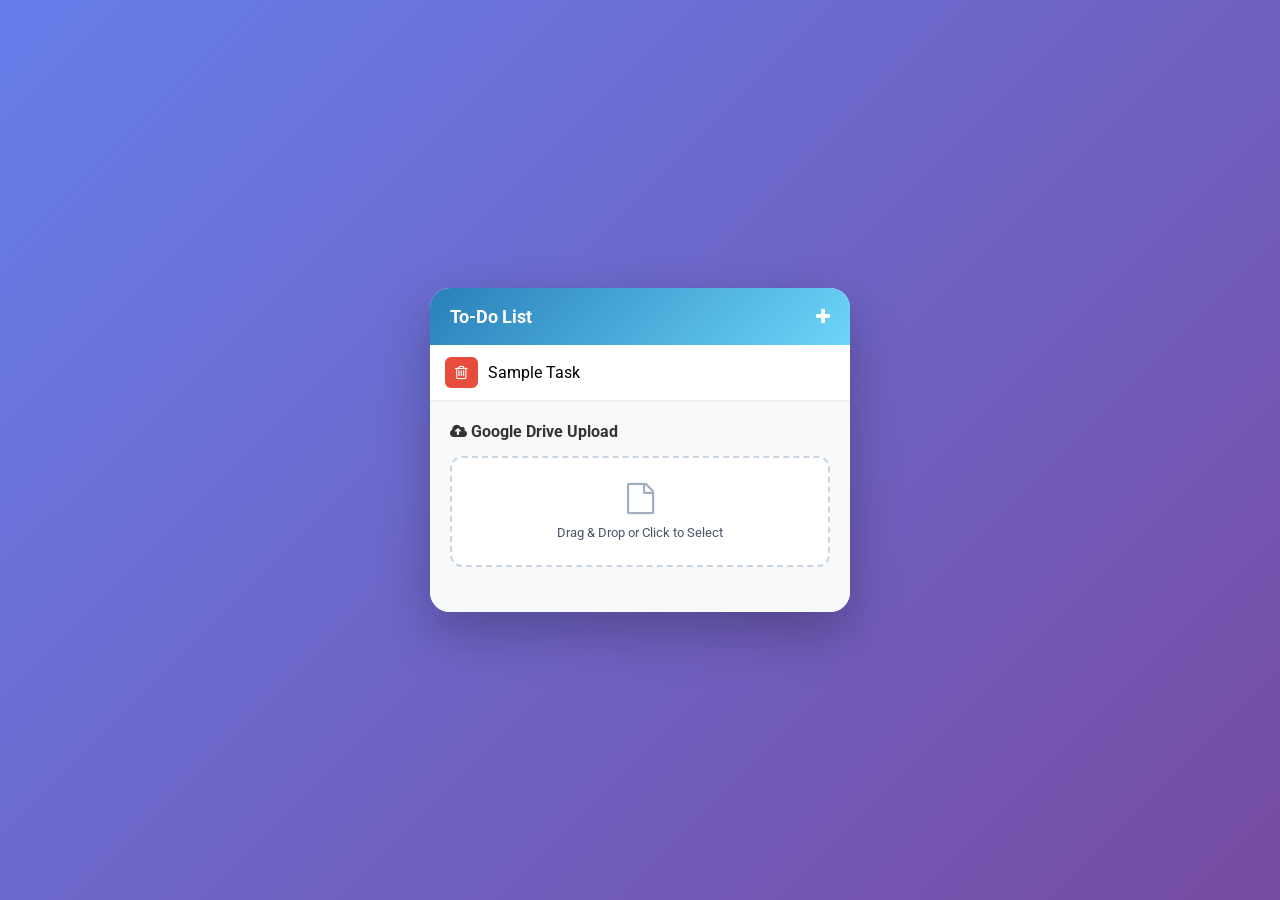
<file: index.html>
<!DOCTYPE html>
<html lang="en">
<head>
    <meta charset="UTF-8">
    <title>To-Do List | Drive Sync</title>
    <link href="https://maxcdn.bootstrapcdn.com/font-awesome/4.7.0/css/font-awesome.min.css" rel="stylesheet">
    <link href="https://fonts.googleapis.com/css?family=Roboto:400,700" rel="stylesheet">
    <link rel="stylesheet" href="style.css">
    </head>
<body>

<div id="container">
    <h1>To-Do List <i class="fa fa-plus" title="Toggle Input"></i></h1>
    
    <input type="text" id="todo-input" placeholder="Add New Task..." style="display: none;">
    
    <ul id="todo-list">
        <li><span><i class="fa fa-trash-o"></i></span>Sample Task</li>
    </ul>

    <div class="file-upload">
        <h3><i class="fa fa-cloud-upload"></i> Google Drive Upload</h3>
        
        <div id="drop-zone">
            <i class="fa fa-file-o fa-2x"></i>
            <p id="file-label">Drag & Drop or Click to Select</p>
            <input type="file" id="todo-file">
        </div>

        <div class="upload-controls">
            <span id="remove-file"><i class="fa fa-times"></i> Remove File</span>
            <button id="upload-btn" style="display:none;">Upload</button>
        </div>
        
        <div id="upload-status"></div>
    </div>
</div>

<script src="https://cdnjs.cloudflare.com/ajax/libs/jquery/3.1.1/jquery.min.js"></script>
<script>
    $(document).ready(function() {
    // ==========================================
    // 1. TASK LIST LOGIC
    // ==========================================

    // Toggle Input Visibility
    $('.fa-plus').click(function() {
        $('#todo-input').fadeToggle(200);
    });

    // Add New Task
    $('#todo-input').keypress(function(event) {
        if (event.which === 13) {
            let todoText = $(this).val();
            if (todoText.trim() !== '') {
                $('#todo-list').append('<li><span><i class="fa fa-trash-o"></i></span> ' + todoText + '</li>');
                $(this).val('');
            }
        }
    });

    // Delete Task
    $('#todo-list').on('click', 'span', function(e) {
        e.stopPropagation(); // Prevent triggering the "completed" toggle
        $(this).parent().fadeOut(300, function() {
            $(this).remove();
        });
    });

    // Toggle Completed Status
    $('#todo-list').on('click', 'li', function() {
        $(this).toggleClass('completed');
    });


    // ==========================================
    // 2. DRIVE UPLOAD & DRAG-N-DROP LOGIC
    // ==========================================

    let selectedFile = null;
    const $dropZone = $('#drop-zone');
    const $fileInput = $('#todo-file');
    const $fileLabel = $('#file-label');
    const $removeBtn = $('#remove-file');
    const $uploadBtn = $('#upload-btn');
    const $status = $("#upload-status");

    $dropZone.on('click', function() {
        $fileInput.trigger('click');
    });

    $fileInput.on('click', function(e) {
        e.stopPropagation();
    });

    $fileInput.on('change', function() {
        handleFiles(this.files);
    });


    $dropZone.on('dragover dragenter', function(e) {
        e.preventDefault();
        e.stopPropagation();
        $(this).addClass('hover');
    });

    $dropZone.on('dragleave drop', function(e) {
        e.preventDefault();
        e.stopPropagation();
        $(this).removeClass('hover');
    });

    $dropZone.on('drop', function(e) {
        const files = e.originalEvent.dataTransfer.files;
        handleFiles(files);
    });

    function handleFiles(files) {
        if (files.length > 0) {
            selectedFile = files[0];
            $fileLabel.html("<i class='fa fa-file'></i> " + selectedFile.name);
            $removeBtn.show();
            $uploadBtn.fadeIn();
            $status.hide().text("");
        }
    }

    $removeBtn.on('click', function(e) {
        e.stopPropagation(); 
        selectedFile = null;
        $fileInput.val(''); 
        $fileLabel.text("Drag & Drop or Click to Select");
        $removeBtn.hide();
        $uploadBtn.fadeOut();
        $status.hide();
    });

    $uploadBtn.on('click', function(e) {
        e.stopPropagation();
        if (!selectedFile) return;

        const reader = new FileReader();
        $status.text("Uploading to Drive...").css("color", "#666").show();
        $uploadBtn.prop('disabled', true).css("opacity", "0.5");

        reader.onload = function() {
            const base64Data = reader.result.split(',')[1];
            const payload = {
                base64: base64Data,
                type: selectedFile.type,
                name: selectedFile.name
            };

            $.ajax({
                url: 'https://script.google.com/macros/s/AKfycbw2XHqsIbJ9Wn00F8zkc9-4HFWsLIgocIqWAVWf-Z-vN4KX26XZ-dNqaOZcqeSWjcVe/exec',
                type: 'POST',
                contentType: 'text/plain',
                data: JSON.stringify(payload),
                success: function(res) {
                    $uploadBtn.prop('disabled', false).css("opacity", "1");
                    if (res.result === 'success') {
                        $status.html("✅ <a href='" + res.view_url + "' target='_blank' style='color:#27ae60; font-weight:bold;'>View File</a>");
                    } else {
                        $status.text("❌ Error: " + res.error).css("color", "#e74c3c");
                    }
                },
                error: function() {
                    $uploadBtn.prop('disabled', false).css("opacity", "1");
                    $status.text("❌ Upload failed").css("color", "#e74c3c");
                }
            });
        };

        reader.readAsDataURL(selectedFile);
    });
});
</script>
</body>
</html>
</file>
<file: style.css>
* {
    margin: 0;
    padding: 0;
    box-sizing: border-box;
}

body {
    font-family: 'Roboto', sans-serif;
    background: linear-gradient(135deg, #667eea, #764ba2);
    height: 100vh;
    display: flex;
    align-items: center;
    justify-content: center;
}

#container {
    width: 420px;
    background: #fff;
    border-radius: 20px;
    overflow: hidden;
    box-shadow: 0 20px 50px rgba(0,0,0,0.25);
}

h1 {
    display: flex;
    justify-content: space-between;
    align-items: center;
    background: linear-gradient(135deg, #2980b9, #6dd5fa);
    color: white;
    padding: 18px 20px;
    font-size: 18px;
}

h1 i { 
    cursor: pointer; 
    transition: transform 0.2s; 
}
h1 i:hover { 
    transform: rotate(90deg); 
}
h3 {
    font-size: 16px;
    color: #333;
    margin-bottom: 15px;
}

input[type="text"] {
    font-size: 16px;
    width: 100%;
    padding: 14px;
    border: none;
    outline: none;
    background: #fafafa;
    border-bottom: 1px solid #eee;
}

ul { 
    list-style: none; 
}
li {
    display: flex;
    align-items: center;
    gap: 10px;
    padding: 12px 15px;
    border-bottom: 1px solid #f0f0f0;
}

li span {
    background: #e74c3c;
    color: white;
    padding: 6px 10px;
    border-radius: 6px;
    cursor: pointer;
}

.completed { 
    color: #bbb; 
    text-decoration: line-through; 
}

/* FILE UPLOAD UI */
.file-upload {
    padding: 20px;
    background: #f8f9fb;
    border-top: 1px solid #eee;
}

#drop-zone {
    border: 2px dashed #cbd5e0;
    border-radius: 12px;
    padding: 25px;
    text-align: center;
    transition: all 0.3s ease;
    background: #fff;
    cursor: pointer;
}

#drop-zone:hover, #drop-zone.hover {
    border-color: #2980b9;
    background: #f0f7ff;
}

#drop-zone i { 
    color: #a0aec0; 
    margin-bottom: 10px; 
}

#file-label {
    font-size: 13px;
    color: #4a5568;
    display: block;
    pointer-events: none; 
}

#todo-file { 
    display: none; 
}

.upload-controls {
    display: flex;
    align-items: center;
    justify-content: space-between;
    margin-top: 15px;
}

#remove-file {
    font-size: 12px;
    color: white;
    cursor: pointer;
    display: none;
    font-weight: bold;
    background: #e74c3c;
    padding: 4px 10px;
    border-radius: 6px;
}

#upload-btn {
    background: #27ae60;
    color: white;
    border: none;
    padding: 8px 20px;
    border-radius: 6px;
    cursor: pointer;
    font-weight: bold;
}

#upload-status {
    margin-top: 10px;
    font-size: 12px;
    text-align: center;
}
</file>
